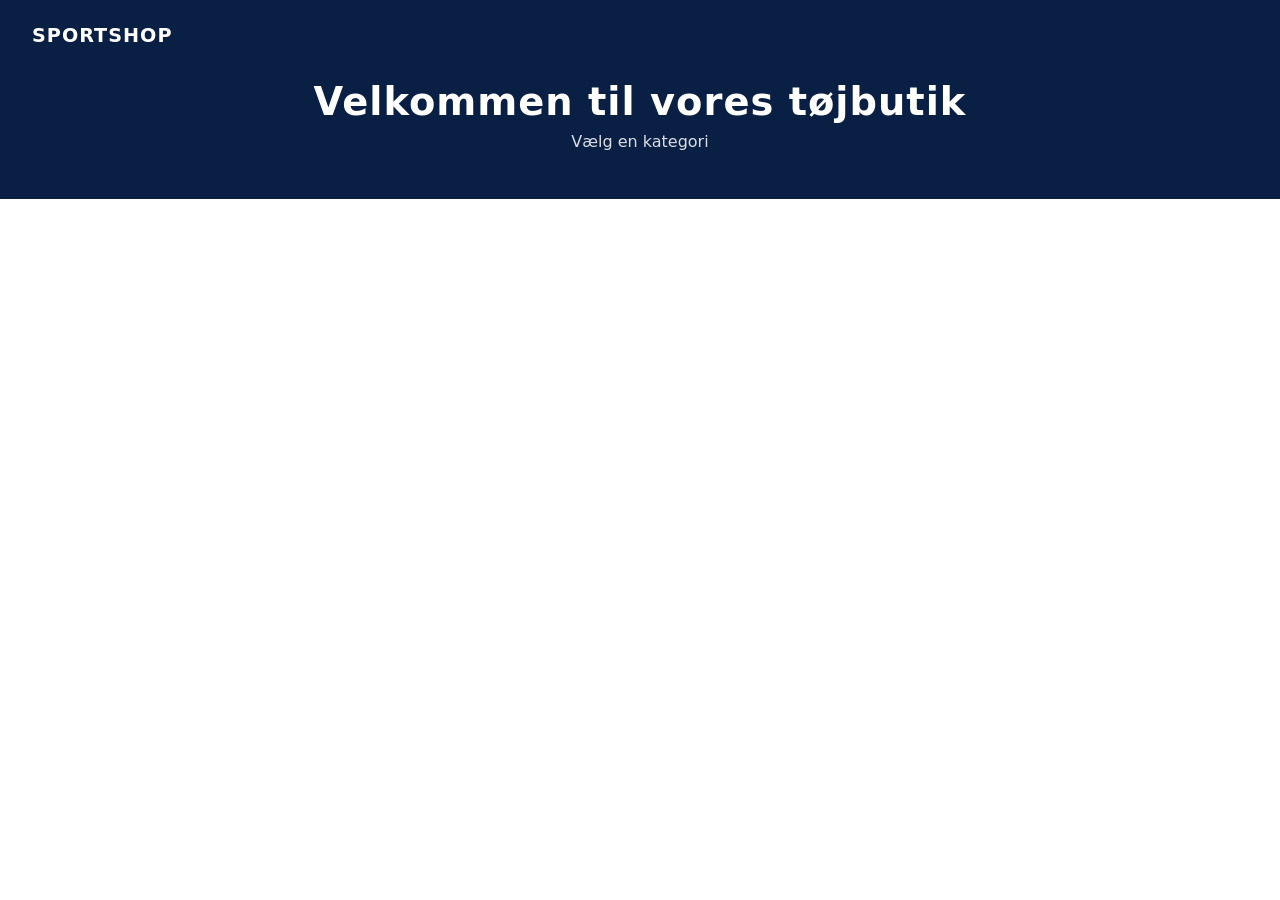
<file: index.html>
<!DOCTYPE html>
<html lang="da">

<head>
    <meta charset="UTF-8">
    <meta name="viewport" content="width=device-width, initial-scale=1.0">
    <title>Tøjbutik | Kategorier</title>
    <link rel="stylesheet" href="style.css">
</head>

<body>

    <header class="site-header">
        <div class="header-top">
            <a href="index.html" class="logo">SPORTSHOP</a>
        </div>

        <div class="header-content">
            <h1>Velkommen til vores tøjbutik</h1>
            <p>Vælg en kategori</p>
        </div>
    </header>

    <main>

        <div class="category-grid">
            <div class="category-grid">

            </div>

        </div>
    </main>

    <script src="js/index.js"></script>
</body>

</html>
</file>
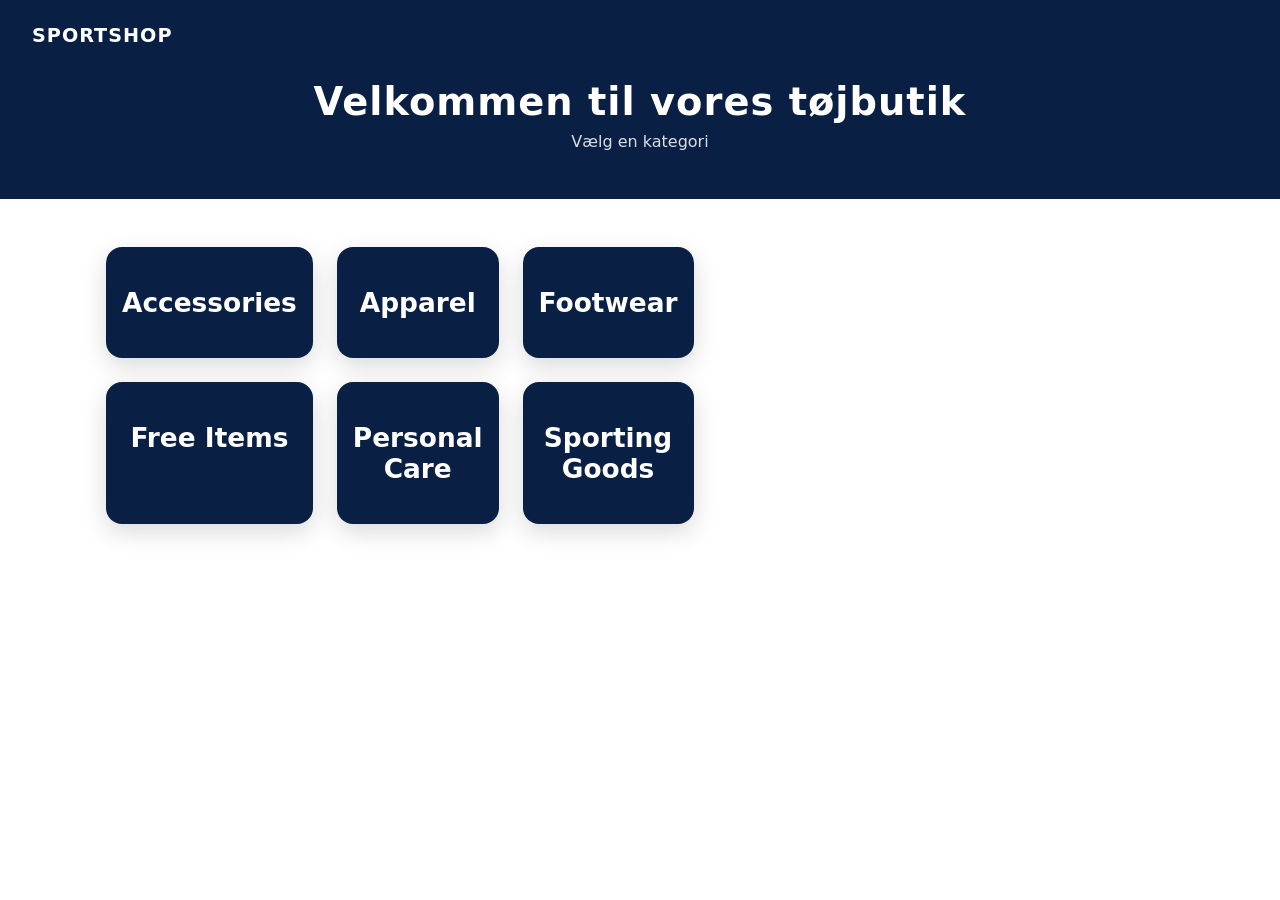
<file: index copy.html>
<!DOCTYPE html>
<html lang="da">

<head>
    <meta charset="UTF-8">
    <meta name="viewport" content="width=device-width, initial-scale=1.0">
    <title>Tøjbutik | Kategorier</title>
    <link rel="stylesheet" href="style.css">
</head>

<body>

    <header class="site-header">
        <div class="header-top">
            <a href="index.html" class="logo">SPORTSHOP</a>
        </div>

        <div class="header-content">
            <h1>Velkommen til vores tøjbutik</h1>
            <p>Vælg en kategori</p>
        </div>
    </header>

    <main>

        <div class="category-grid">

            <div class="category-grid">
                <a href="productlist.html" class="category-card">
                    <h2>Accessories</h2>
                </a>

                <a href="productlist.html" class="category-card">
                    <h2>Apparel</h2>
                </a>

                <a href="productlist.html" class="category-card">
                    <h2>Footwear</h2>
                </a>

                <a href="productlist.html" class="category-card">
                    <h2>Free Items</h2>
                </a>

                <a href="productlist.html" class="category-card">
                    <h2>Personal Care</h2>
                </a>

                <a href="productlist.html" class="category-card">
                    <h2>Sporting Goods</h2>
                </a>
            </div>

        </div>
    </main>

</body>

</html>
</file>
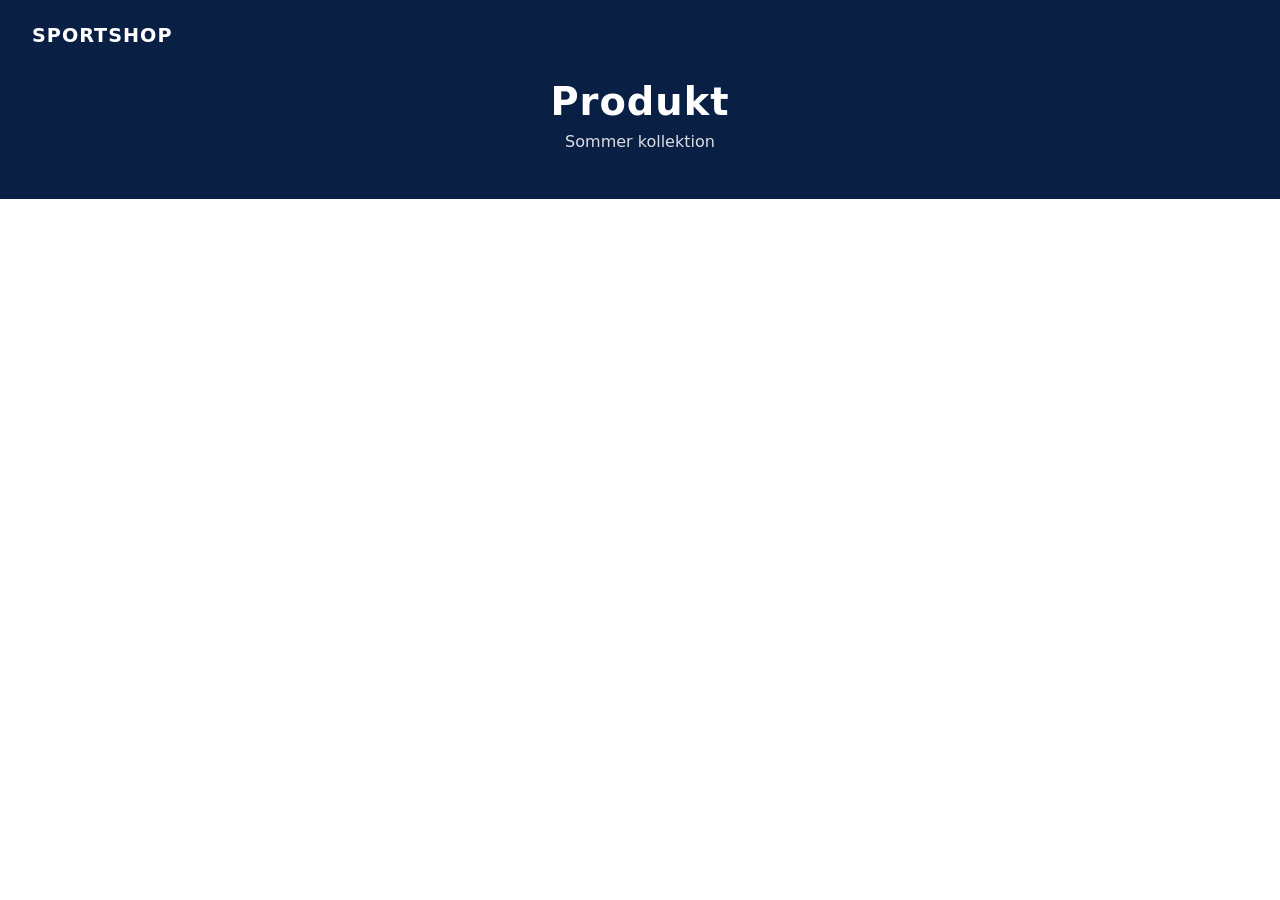
<file: product.html>
<!DOCTYPE html>
<html lang="da">

<head>
    <meta charset="UTF-8">
    <meta name="viewport" content="width=device-width, initial-scale=1.0">
    <title>Produkt | SPORTSHOP</title>
    <link rel="stylesheet" href="style.css">
</head>

<body>

    <header class="site-header">
        <div class="header-top">
            <a href="index.html" class="logo">SPORTSHOP</a>
        </div>

        <div class="header-content">
            <h1>Produkt</h1>
            <p>Sommer kollektion</p>
        </div>
    </header>

    <main class="productpage-container">


        <article class="produktside"></article>

    </main>

    <script src="js/product.js"></script>

</body>

</html>
</file>
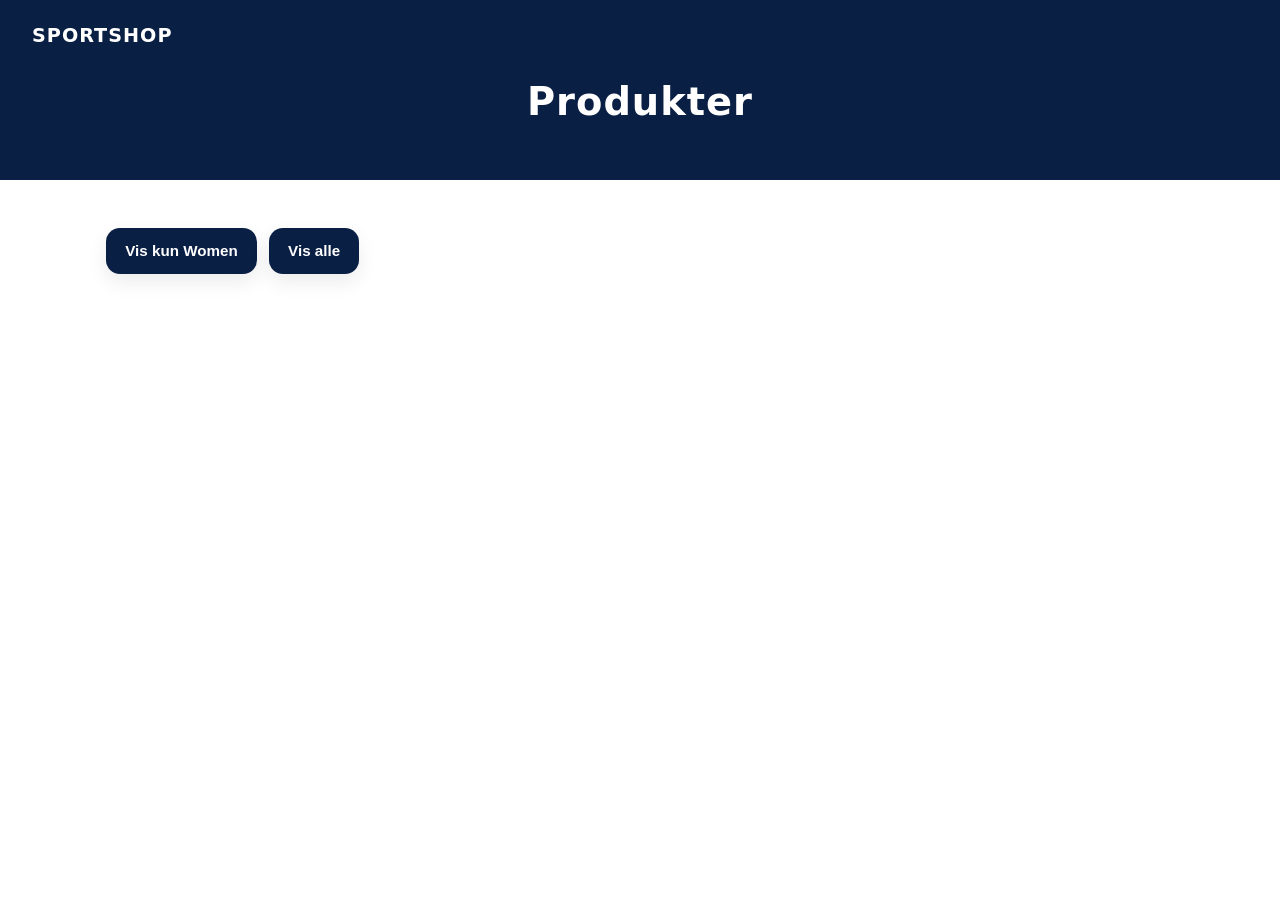
<file: productlist.html>
<!DOCTYPE html>
<html lang="da">

<head>
    <meta charset="UTF-8">
    <meta name="viewport" content="width=device-width, initial-scale=1.0">
    <title>Produkter</title>
    <link rel="stylesheet" href="style.css">
</head>

<body>

    <header class="site-header">
        <div class="header-top">
            <a href="index.html" class="logo">SPORTSHOP</a>
        </div>
        <div class="header-content">
            <h1>Produkter</h1>
        </div>
    </header>

    <main class="productlist-container">
        <div class="filter-bar">
            <button id="filterWomenBtn" class="filter-btn">Vis kun Women</button>
            <button id="showAllBtn" class="filter-btn filter-btn--ghost">Vis alle</button>
        </div>

        <section class="product-grid"></section>


    </main>

    <script src="js/productlist.js"></script>

</body>

</html>
</file>
<file: style.css>
/* Reset */
* {
  box-sizing: border-box;
  margin: 0;
  padding: 0;
}

body {
  font-family:
    system-ui,
    -apple-system,
    Segoe UI,
    Roboto,
    sans-serif;
  background-color: var(--light-bg);
  color: var(--text-dark);
}

/* Header */
header {
  background: var(--navy);
  color: var(--white);
  text-align: center;
  padding: 3rem 1rem;
}

header h1 {
  font-size: clamp(1.8rem, 3vw, 2.5rem);
  letter-spacing: 1px;
}

header p {
  margin-top: 0.5rem;
  opacity: 0.85;
}

.site-header {
  background: #0a1f44;
  color: white;
  padding: 1.5rem 2rem 3rem;
}

/* Øverste linje med logo */
.header-top {
  display: flex;
  justify-content: flex-start;
}

.logo {
  text-decoration: none;
  color: white;
  font-weight: 800;
  font-size: 1.2rem;
  letter-spacing: 1px;
  transition: opacity 0.2s ease;
}

.logo:hover {
  opacity: 0.7;
}

/* Midtersektion */
.header-content {
  text-align: center;
  margin-top: 2rem;
}

.header-content h1 {
  font-size: clamp(1.8rem, 3vw, 2.5rem);
  margin-bottom: 0.5rem;
}

.header-content p {
  opacity: 0.85;
}

/* Layout */
main {
  max-width: 1100px;
  margin: 0 auto;
  padding: 3rem 1rem;
}

/* Grid */
.category-grid {
  display: grid;
  grid-template-columns: repeat(3, 1fr);
  gap: 1.5rem;
}

/* Cards */
.category-card {
  background: #0a1f44; /* Navy */
  color: #ffffff; /* Hvid tekst */
  border-radius: 16px;
  padding: 2.5rem 1rem;
  text-align: center;
  text-decoration: none;
  font-weight: 600;
  font-size: 1.1rem;

  box-shadow: 0 8px 25px rgba(0, 0, 0, 0.15);
  transition: all 0.2s ease;
}

/* Hover effect */
.category-card:hover {
  background: var(--electric-blue);
  color: var(--white);
  transform: translateY(-5px);
  box-shadow: 0 15px 35px rgba(0, 102, 255, 0.35);
}

/* Focus for accessibility */
.category-card:focus-visible {
  outline: 3px solid var(--electric-blue);
  outline-offset: 4px;
}

/* PRODUCTLIST SIDE*/
.productlist-container {
  max-width: 1100px;
  margin: 0 auto;
  padding: 3rem 1rem;
}

.product-grid {
  display: grid;
  gap: 2rem;
  grid-template-columns: repeat(3, 1fr);
}

/* Responsiv */
@media (max-width: 900px) {
  .product-grid {
    grid-template-columns: repeat(2, 1fr);
  }
}

@media (max-width: 600px) {
  .product-grid {
    grid-template-columns: 1fr;
  }
}

/* Product card */
.product-card {
  background: white;
  border-radius: 16px;
  padding: 1.5rem;
  text-decoration: none;
  color: #111;
  box-shadow: 0 8px 20px rgba(0, 0, 0, 0.08);
  position: relative;
  transition:
    transform 0.2s ease,
    box-shadow 0.2s ease;
}

.product-card img {
  width: 100%;
  border-radius: 12px;
  margin-bottom: 1rem;
}

.product-card h2 {
  font-size: 1.1rem;
  margin-bottom: 0.3rem;
}

.brand {
  color: #666;
  font-size: 0.9rem;
  margin-bottom: 0.5rem;
}

.price {
  font-weight: 700;
  color: #0a1f44;
}

/* Hover */
.product-card:hover {
  transform: translateY(-5px);
  box-shadow: 0 15px 35px rgba(0, 0, 0, 0.12);
}

/* Badge */
.badge {
  position: absolute;
  top: 15px;
  left: 15px;
  background: #0066ff;
  color: white;
  font-size: 0.75rem;
  font-weight: 700;
  padding: 0.4rem 0.6rem;
  border-radius: 6px;
}

/* Discount */
.discount .badge {
  background: #0066ff;
}

.old-price {
  text-decoration: line-through;
  color: #888;
  margin-right: 0.5rem;
}

/* Sold out */
.soldout {
  opacity: 0.6;
}

.soldout .badge {
  background: red;
}

/* PRODUCT HTML*/
.productpage-container {
  max-width: 1100px;
  margin: 0 auto;
  padding: 3rem 1rem;
}

.product-detail {
  display: grid;
  gap: 2rem;
  grid-template-columns: 1.2fr 1fr;
  align-items: start;
}

.product-image img {
  width: 100%;
  border-radius: 18px;
  box-shadow: 0 12px 30px rgba(0, 0, 0, 0.12);
}

.product-info {
  background: white;
  border-radius: 18px;
  padding: 2rem;
  box-shadow: 0 10px 25px rgba(0, 0, 0, 0.08);
}

.product-title {
  font-size: clamp(1.6rem, 2.5vw, 2rem);
  margin: 0.3rem 0 1rem;
  color: #0a1f44;
}

.price {
  font-weight: 800;
  font-size: 1.2rem;
  color: #0a1f44;
  margin-bottom: 1rem;
}

.discount-tag {
  background: #0066ff;
  color: white;
  font-size: 0.85rem;
  padding: 0.25rem 0.5rem;
  border-radius: 8px;
  margin-left: 0.5rem;
}

.stock {
  font-weight: 700;
  margin-bottom: 1.25rem;
}

.in-stock {
  color: #0a1f44;
}

.out-of-stock {
  color: red;
}

.add-to-basket {
  width: 100%;
  border: none;
  border-radius: 14px;
  padding: 1rem;
  font-weight: 800;
  font-size: 1rem;
  cursor: pointer;

  background: #0a1f44;
  color: white;

  transition:
    transform 0.2s ease,
    box-shadow 0.2s ease,
    background 0.2s ease;
}

.add-to-basket:hover {
  background: #0066ff;
  transform: translateY(-2px);
  box-shadow: 0 12px 25px rgba(0, 102, 255, 0.35);
}

.product-meta {
  margin-top: 2rem;
}

.product-meta h3 {
  margin-bottom: 0.6rem;
  color: #0a1f44;
}

.product-meta ul {
  padding-left: 1.2rem;
  color: #333;
}

/* Responsiv */
@media (max-width: 900px) {
  .product-detail {
    grid-template-columns: 1fr;
  }

  .product-info {
    padding: 1.5rem;
  }
}

/* FILTER BUTTONS */
.filter-bar {
  display: flex;
  gap: 0.75rem;
  align-items: center;
  margin-bottom: 1.5rem;
  flex-wrap: wrap;
}

.filter-btn {
  border: none;
  border-radius: 14px;
  padding: 0.9rem 1.2rem;
  font-weight: 800;
  font-size: 0.95rem;
  cursor: pointer;

  background: #0a1f44; /* Navy */
  color: #fff;

  box-shadow: 0 8px 20px rgba(0, 0, 0, 0.08);
  transition:
    transform 0.2s ease,
    box-shadow 0.2s ease,
    background 0.2s ease,
    opacity 0.2s ease;
}

.filter-btn:hover {
  background: #0066ff; /* Electric blue */
  transform: translateY(-2px);
  box-shadow: 0 12px 25px rgba(0, 102, 255, 0.25);
}

.filter-btn:active {
  transform: translateY(0);
  box-shadow: 0 8px 20px rgba(0, 0, 0, 0.08);
}

.filter-btn:focus-visible {
  outline: 3px solid #0066ff;
  outline-offset: 4px;
}

/* Mobile: knapper fylder hele bredden */
@media (max-width: 600px) {
  .filter-btn {
    width: 100%;
  }
}
</file>
